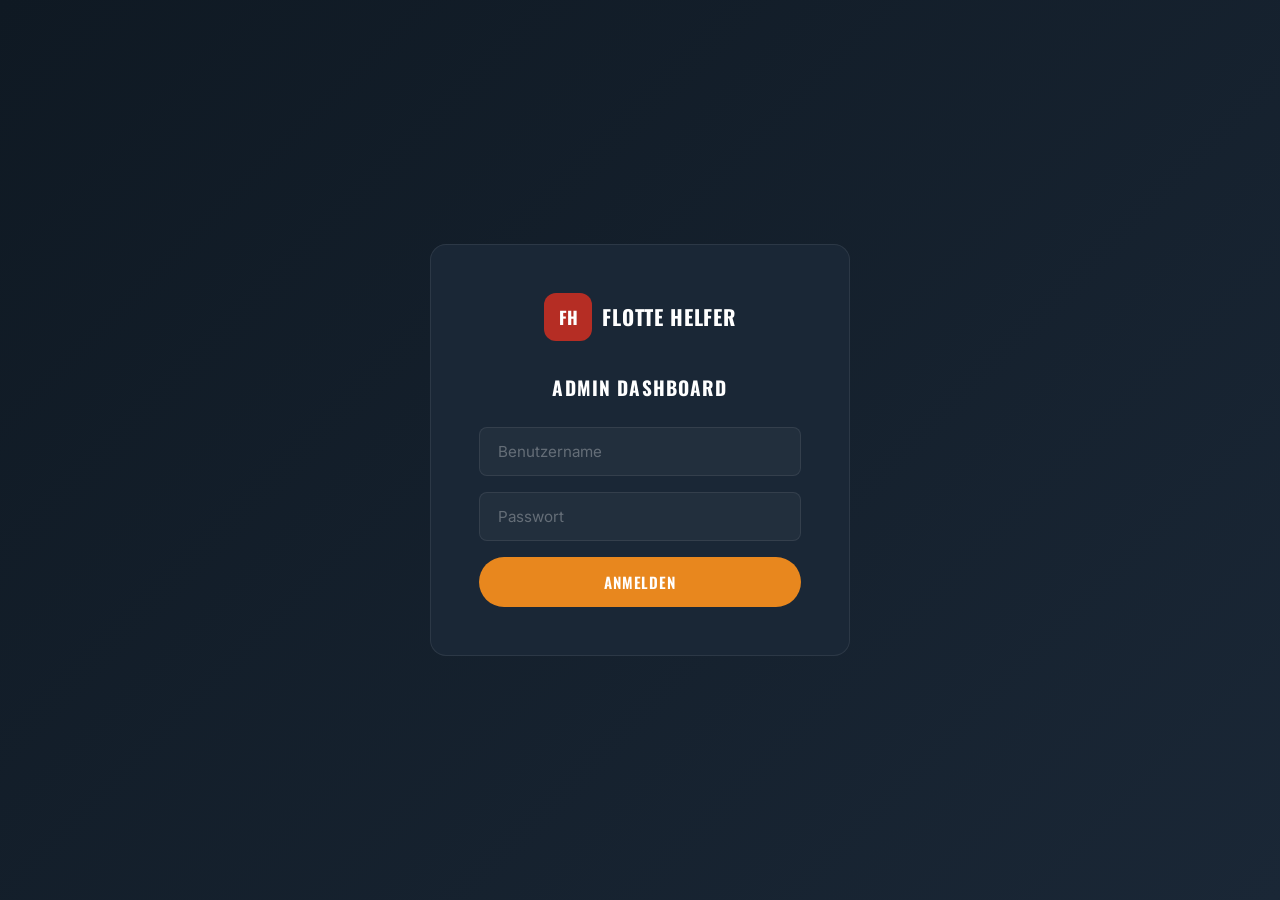
<file: admin.html>
<!DOCTYPE html>
<html lang="de">
<head>
  <meta charset="UTF-8">
  <meta name="viewport" content="width=device-width, initial-scale=1.0">
  <title>Flotte Helfer - Admin Dashboard</title>
  <meta name="robots" content="noindex, nofollow">
  <link rel="preconnect" href="https://fonts.googleapis.com">
  <link rel="preconnect" href="https://fonts.gstatic.com" crossorigin>
  <link href="https://fonts.googleapis.com/css2?family=Inter:wght@400;500;600;700&family=Oswald:wght@400;500;600;700&display=swap" rel="stylesheet">
  <style>
    :root {
      --primary: #B52D24;
      --primary-dark: #8B1A14;
      --accent: #E8871E;
      --secondary: #2C3E50;
      --dark: #0F1923;
      --dark-2: #1a2736;
      --dark-3: #2a3a4a;
      --gold: #F5C518;
      --light: #F7F9FC;
      --white: #ffffff;
      --border: rgba(255,255,255,0.08);
      --text: #94a3b8;
      --radius: 16px;
      --radius-sm: 8px;
      --transition: 0.3s cubic-bezier(0.4, 0, 0.2, 1);
      --font-heading: 'Oswald', sans-serif;
      --font-body: 'Inter', sans-serif;
    }

    *, *::before, *::after { box-sizing: border-box; margin: 0; padding: 0; }

    body {
      font-family: var(--font-body);
      background: var(--dark);
      color: var(--text);
      min-height: 100vh;
      line-height: 1.6;
    }

    /* ========== LOGIN ========== */
    .login-screen {
      min-height: 100vh;
      display: flex;
      align-items: center;
      justify-content: center;
      padding: 24px;
      background: linear-gradient(135deg, var(--dark) 0%, var(--dark-2) 100%);
    }

    .login-card {
      background: var(--dark-2);
      border: 1px solid var(--border);
      border-radius: var(--radius);
      padding: 48px;
      width: 100%;
      max-width: 420px;
      text-align: center;
    }

    .login-logo {
      display: inline-flex;
      align-items: center;
      gap: 10px;
      margin-bottom: 32px;
    }

    .login-logo .logo-icon {
      display: inline-flex;
      align-items: center;
      justify-content: center;
      width: 48px;
      height: 48px;
      background: var(--primary);
      color: var(--white);
      font-family: var(--font-heading);
      font-weight: 700;
      font-size: 1.1rem;
      border-radius: 12px;
    }

    .login-logo .logo-text {
      font-family: var(--font-heading);
      font-size: 1.3rem;
      font-weight: 700;
      color: var(--white);
      text-transform: uppercase;
      letter-spacing: 0.04em;
    }

    .login-card h2 {
      font-family: var(--font-heading);
      color: var(--white);
      font-size: 1.2rem;
      text-transform: uppercase;
      letter-spacing: 0.06em;
      margin-bottom: 24px;
    }

    .login-form input {
      width: 100%;
      padding: 14px 18px;
      border: 1px solid var(--border);
      border-radius: var(--radius-sm);
      background: rgba(255,255,255,0.04);
      color: var(--white);
      font-family: var(--font-body);
      font-size: 0.95rem;
      outline: none;
      transition: all var(--transition);
      margin-bottom: 16px;
    }

    .login-form input:focus {
      border-color: var(--primary);
      box-shadow: 0 0 0 3px rgba(181, 45, 36, 0.2);
    }

    .login-form input::placeholder { color: rgba(255,255,255,0.3); }

    .login-btn {
      width: 100%;
      padding: 14px;
      background: var(--accent);
      color: var(--white);
      font-family: var(--font-heading);
      font-size: 0.95rem;
      font-weight: 600;
      text-transform: uppercase;
      letter-spacing: 0.06em;
      border: none;
      border-radius: 50px;
      cursor: pointer;
      transition: all var(--transition);
    }

    .login-btn:hover { background: #c97218; transform: translateY(-2px); }

    .login-error {
      color: #ef4444;
      font-size: 0.85rem;
      margin-top: 12px;
      display: none;
    }

    /* ========== DASHBOARD ========== */
    .dashboard { display: none; min-height: 100vh; }
    .dashboard.active { display: flex; }

    .sidebar {
      width: 260px;
      background: var(--dark-2);
      border-right: 1px solid var(--border);
      padding: 24px 0;
      flex-shrink: 0;
      position: fixed;
      top: 0;
      left: 0;
      bottom: 0;
      overflow-y: auto;
    }

    .sidebar-logo {
      display: flex;
      align-items: center;
      gap: 10px;
      padding: 0 24px 24px;
      border-bottom: 1px solid var(--border);
      margin-bottom: 24px;
    }

    .sidebar-logo .logo-icon {
      display: inline-flex;
      align-items: center;
      justify-content: center;
      width: 36px;
      height: 36px;
      background: var(--primary);
      color: var(--white);
      font-family: var(--font-heading);
      font-weight: 700;
      font-size: 0.85rem;
      border-radius: 8px;
    }

    .sidebar-logo .logo-text {
      font-family: var(--font-heading);
      font-size: 1rem;
      font-weight: 700;
      color: var(--white);
      text-transform: uppercase;
      letter-spacing: 0.04em;
    }

    .sidebar-nav a {
      display: flex;
      align-items: center;
      gap: 12px;
      padding: 12px 24px;
      color: var(--text);
      font-size: 0.9rem;
      font-weight: 500;
      text-decoration: none;
      transition: all var(--transition);
      border-left: 3px solid transparent;
    }

    .sidebar-nav a:hover,
    .sidebar-nav a.active {
      background: rgba(181, 45, 36, 0.1);
      color: var(--white);
      border-left-color: var(--primary);
    }

    .sidebar-nav svg { flex-shrink: 0; }

    .sidebar-bottom {
      position: absolute;
      bottom: 0;
      left: 0;
      right: 0;
      padding: 16px 24px;
      border-top: 1px solid var(--border);
    }

    .sidebar-bottom a {
      display: flex;
      align-items: center;
      gap: 8px;
      color: var(--text);
      font-size: 0.85rem;
      text-decoration: none;
      transition: color var(--transition);
    }

    .sidebar-bottom a:hover { color: #ef4444; }

    .main-content {
      flex: 1;
      margin-left: 260px;
      padding: 32px;
    }

    .dash-header {
      display: flex;
      justify-content: space-between;
      align-items: center;
      margin-bottom: 32px;
    }

    .dash-header h1 {
      font-family: var(--font-heading);
      color: var(--white);
      font-size: 1.6rem;
      text-transform: uppercase;
      letter-spacing: 0.04em;
    }

    .dash-header-actions { display: flex; gap: 12px; }

    .dash-btn {
      padding: 10px 20px;
      border-radius: 50px;
      font-family: var(--font-heading);
      font-size: 0.8rem;
      font-weight: 600;
      text-transform: uppercase;
      letter-spacing: 0.06em;
      border: none;
      cursor: pointer;
      transition: all var(--transition);
    }

    .dash-btn-primary {
      background: var(--accent);
      color: var(--white);
    }

    .dash-btn-primary:hover { background: #c97218; }

    .dash-btn-outline {
      background: transparent;
      color: var(--text);
      border: 1px solid var(--border);
    }

    .dash-btn-outline:hover { border-color: rgba(255,255,255,0.2); color: var(--white); }

    /* Stats Cards */
    .stats-cards {
      display: grid;
      grid-template-columns: repeat(4, 1fr);
      gap: 16px;
      margin-bottom: 32px;
    }

    .stat-card {
      background: var(--dark-2);
      border: 1px solid var(--border);
      border-radius: var(--radius);
      padding: 24px;
    }

    .stat-card-label {
      font-size: 0.75rem;
      text-transform: uppercase;
      letter-spacing: 0.08em;
      color: var(--text);
      margin-bottom: 8px;
    }

    .stat-card-value {
      font-family: var(--font-heading);
      font-size: 2rem;
      font-weight: 700;
      color: var(--white);
      line-height: 1;
    }

    .stat-card-change {
      font-size: 0.8rem;
      margin-top: 8px;
    }

    .stat-card-change.positive { color: #22c55e; }
    .stat-card-change.neutral { color: var(--accent); }

    /* Table */
    .table-card {
      background: var(--dark-2);
      border: 1px solid var(--border);
      border-radius: var(--radius);
      overflow: hidden;
    }

    .table-header {
      display: flex;
      justify-content: space-between;
      align-items: center;
      padding: 20px 24px;
      border-bottom: 1px solid var(--border);
    }

    .table-header h3 {
      font-family: var(--font-heading);
      color: var(--white);
      font-size: 1rem;
      text-transform: uppercase;
      letter-spacing: 0.04em;
    }

    .table-filter {
      display: flex;
      gap: 8px;
    }

    .filter-btn {
      padding: 6px 14px;
      border-radius: 50px;
      font-size: 0.75rem;
      font-weight: 600;
      border: 1px solid var(--border);
      background: transparent;
      color: var(--text);
      cursor: pointer;
      transition: all var(--transition);
    }

    .filter-btn.active,
    .filter-btn:hover {
      background: var(--primary);
      border-color: var(--primary);
      color: var(--white);
    }

    table {
      width: 100%;
      border-collapse: collapse;
    }

    th {
      text-align: left;
      padding: 14px 24px;
      font-family: var(--font-heading);
      font-size: 0.75rem;
      text-transform: uppercase;
      letter-spacing: 0.08em;
      color: var(--text);
      border-bottom: 1px solid var(--border);
      white-space: nowrap;
    }

    td {
      padding: 16px 24px;
      font-size: 0.9rem;
      border-bottom: 1px solid var(--border);
      color: rgba(255,255,255,0.8);
    }

    tr:last-child td { border-bottom: none; }

    tr:hover td { background: rgba(255,255,255,0.02); }

    .badge {
      display: inline-block;
      padding: 4px 12px;
      border-radius: 50px;
      font-size: 0.7rem;
      font-weight: 600;
      text-transform: uppercase;
      letter-spacing: 0.04em;
    }

    .badge-neu { background: rgba(232, 135, 30, 0.15); color: var(--accent); }
    .badge-kontaktiert { background: rgba(26, 138, 138, 0.15); color: var(--secondary); }
    .badge-erledigt { background: rgba(181, 45, 36, 0.15); color: var(--primary); }

    .action-btn {
      background: none;
      border: none;
      color: var(--text);
      cursor: pointer;
      padding: 4px 8px;
      border-radius: 6px;
      transition: all var(--transition);
      font-size: 0.8rem;
    }

    .action-btn:hover { background: rgba(255,255,255,0.06); color: var(--white); }

    .empty-state {
      text-align: center;
      padding: 60px 24px;
      color: var(--text);
    }

    .empty-state svg { margin-bottom: 16px; opacity: 0.3; }
    .empty-state p { font-size: 0.95rem; }

    /* Responsive */
    @media (max-width: 1024px) {
      .stats-cards { grid-template-columns: repeat(2, 1fr); }
    }

    @media (max-width: 768px) {
      .sidebar { display: none; }
      .main-content { margin-left: 0; }
      .stats-cards { grid-template-columns: 1fr; }
      .dash-header { flex-direction: column; gap: 16px; align-items: flex-start; }
      .table-card { overflow-x: auto; }
      table { min-width: 600px; }
    }
  </style>
</head>
<body>

  <!-- ========== LOGIN SCREEN ========== -->
  <div class="login-screen" id="loginScreen">
    <div class="login-card">
      <div class="login-logo">
        <span class="logo-icon">FH</span>
        <span class="logo-text">Flotte Helfer</span>
      </div>
      <h2>Admin Dashboard</h2>
      <form class="login-form" onsubmit="handleLogin(event)">
        <input type="text" id="loginUser" placeholder="Benutzername" autocomplete="username" required>
        <input type="password" id="loginPass" placeholder="Passwort" autocomplete="current-password" required>
        <button type="submit" class="login-btn">Anmelden</button>
        <p class="login-error" id="loginError">Ungültige Zugangsdaten</p>
      </form>
    </div>
  </div>

  <!-- ========== DASHBOARD ========== -->
  <div class="dashboard" id="dashboard">
    <!-- Sidebar -->
    <aside class="sidebar">
      <div class="sidebar-logo">
        <span class="logo-icon">FH</span>
        <span class="logo-text">Admin</span>
      </div>
      <nav class="sidebar-nav">
        <a href="#" class="active">
          <svg width="18" height="18" viewBox="0 0 24 24" fill="none" stroke="currentColor" stroke-width="2"><rect x="3" y="3" width="7" height="7"/><rect x="14" y="3" width="7" height="7"/><rect x="14" y="14" width="7" height="7"/><rect x="3" y="14" width="7" height="7"/></svg>
          Dashboard
        </a>
        <a href="#">
          <svg width="18" height="18" viewBox="0 0 24 24" fill="none" stroke="currentColor" stroke-width="2"><path d="M4 4h16c1.1 0 2 .9 2 2v12c0 1.1-.9 2-2 2H4c-1.1 0-2-.9-2-2V6c0-1.1.9-2 2-2z"/><polyline points="22,6 12,13 2,6"/></svg>
          Anfragen
        </a>
        <a href="../index.html">
          <svg width="18" height="18" viewBox="0 0 24 24" fill="none" stroke="currentColor" stroke-width="2"><path d="M18 13v6a2 2 0 01-2 2H5a2 2 0 01-2-2V8a2 2 0 012-2h6"/><polyline points="15 3 21 3 21 9"/><line x1="10" y1="14" x2="21" y2="3"/></svg>
          Website ansehen
        </a>
      </nav>
      <div class="sidebar-bottom">
        <a href="#" onclick="handleLogout()">
          <svg width="16" height="16" viewBox="0 0 24 24" fill="none" stroke="currentColor" stroke-width="2"><path d="M9 21H5a2 2 0 01-2-2V5a2 2 0 012-2h4"/><polyline points="16 17 21 12 16 7"/><line x1="21" y1="12" x2="9" y2="12"/></svg>
          Abmelden
        </a>
      </div>
    </aside>

    <!-- Main -->
    <main class="main-content">
      <div class="dash-header">
        <h1>Dashboard</h1>
        <div class="dash-header-actions">
          <button class="dash-btn dash-btn-outline" onclick="exportCSV()">CSV Export</button>
          <button class="dash-btn dash-btn-primary" onclick="clearSubmissions()">Alle löschen</button>
        </div>
      </div>

      <div class="stats-cards" id="statsCards">
        <!-- Filled by JS -->
      </div>

      <div class="table-card">
        <div class="table-header">
          <h3>Anfragen</h3>
          <div class="table-filter">
            <button class="filter-btn active" onclick="filterTable('all', this)">Alle</button>
            <button class="filter-btn" onclick="filterTable('Neu', this)">Neu</button>
            <button class="filter-btn" onclick="filterTable('Kontaktiert', this)">Kontaktiert</button>
            <button class="filter-btn" onclick="filterTable('Erledigt', this)">Erledigt</button>
          </div>
        </div>
        <div id="tableContainer">
          <!-- Filled by JS -->
        </div>
      </div>
    </main>
  </div>

  <script>
    // ========== AUTH ==========
    // Client-side check only — NOT real auth. Replace with Netlify Identity
    // or a serverless function for anything sensitive.
    // TODO: change CHANGE_ME_BEFORE_DEPLOY to a strong password before deploying.
    // Do not commit the deployed value to a public repo.
    const ADMIN_USER = 'admin';
    const ADMIN_PASS = 'CHANGE_ME_BEFORE_DEPLOY';

    function handleLogin(e) {
      e.preventDefault();
      const user = document.getElementById('loginUser').value;
      const pass = document.getElementById('loginPass').value;

      if (user === ADMIN_USER && pass === ADMIN_PASS) {
        sessionStorage.setItem('fh_admin', 'true');
        showDashboard();
      } else {
        document.getElementById('loginError').style.display = 'block';
      }
    }

    function handleLogout() {
      sessionStorage.removeItem('fh_admin');
      document.getElementById('dashboard').classList.remove('active');
      document.getElementById('loginScreen').style.display = 'flex';
    }

    function showDashboard() {
      document.getElementById('loginScreen').style.display = 'none';
      document.getElementById('dashboard').classList.add('active');
      renderDashboard();
    }

    // Check session
    if (sessionStorage.getItem('fh_admin') === 'true') {
      showDashboard();
    }

    // ========== DASHBOARD DATA ==========
    let currentFilter = 'all';

    function getSubmissions() {
      return JSON.parse(localStorage.getItem('fh_submissions') || '[]');
    }

    function renderDashboard() {
      const submissions = getSubmissions();
      renderStats(submissions);
      renderTable(submissions);
    }

    function renderStats(submissions) {
      const total = submissions.length;
      const neu = submissions.filter(s => s.status === 'Neu').length;
      const kontaktiert = submissions.filter(s => s.status === 'Kontaktiert').length;
      const erledigt = submissions.filter(s => s.status === 'Erledigt').length;

      document.getElementById('statsCards').innerHTML = `
        <div class="stat-card">
          <div class="stat-card-label">Gesamt Anfragen</div>
          <div class="stat-card-value">${total}</div>
          <div class="stat-card-change neutral">Alle Anfragen</div>
        </div>
        <div class="stat-card">
          <div class="stat-card-label">Neue Anfragen</div>
          <div class="stat-card-value">${neu}</div>
          <div class="stat-card-change" style="color: var(--accent);">Noch unbearbeitet</div>
        </div>
        <div class="stat-card">
          <div class="stat-card-label">Kontaktiert</div>
          <div class="stat-card-value">${kontaktiert}</div>
          <div class="stat-card-change" style="color: var(--secondary);">In Bearbeitung</div>
        </div>
        <div class="stat-card">
          <div class="stat-card-label">Erledigt</div>
          <div class="stat-card-value">${erledigt}</div>
          <div class="stat-card-change positive">Abgeschlossen</div>
        </div>
      `;
    }

    function renderTable(submissions) {
      const filtered = currentFilter === 'all'
        ? submissions
        : submissions.filter(s => s.status === currentFilter);

      if (filtered.length === 0) {
        document.getElementById('tableContainer').innerHTML = `
          <div class="empty-state">
            <svg width="48" height="48" viewBox="0 0 24 24" fill="none" stroke="currentColor" stroke-width="1.5"><path d="M4 4h16c1.1 0 2 .9 2 2v12c0 1.1-.9 2-2 2H4c-1.1 0-2-.9-2-2V6c0-1.1.9-2 2-2z"/><polyline points="22,6 12,13 2,6"/></svg>
            <p>Keine Anfragen vorhanden</p>
          </div>
        `;
        return;
      }

      const rows = filtered.map(sub => {
        const d = sub.data;
        const date = new Date(sub.timestamp).toLocaleDateString('de-DE', {
          day: '2-digit', month: '2-digit', year: 'numeric', hour: '2-digit', minute: '2-digit'
        });
        const badgeClass = sub.status === 'Neu' ? 'badge-neu' : sub.status === 'Kontaktiert' ? 'badge-kontaktiert' : 'badge-erledigt';

        return `
          <tr>
            <td>${date}</td>
            <td>${d.name || '-'}</td>
            <td>${d.email || '-'}</td>
            <td>${d.telefon || '-'}</td>
            <td>${d.leistung || '-'}</td>
            <td><span class="badge ${badgeClass}">${sub.status}</span></td>
            <td>
              <button class="action-btn" onclick="cycleStatus('${sub.id}')" title="Status ändern">
                <svg width="14" height="14" viewBox="0 0 24 24" fill="none" stroke="currentColor" stroke-width="2"><polyline points="1 4 1 10 7 10"/><path d="M3.51 15a9 9 0 102.13-9.36L1 10"/></svg>
              </button>
              <button class="action-btn" onclick="deleteSubmission('${sub.id}')" title="Löschen">
                <svg width="14" height="14" viewBox="0 0 24 24" fill="none" stroke="currentColor" stroke-width="2"><polyline points="3 6 5 6 21 6"/><path d="M19 6v14a2 2 0 01-2 2H7a2 2 0 01-2-2V6m3 0V4a2 2 0 012-2h4a2 2 0 012 2v2"/></svg>
              </button>
            </td>
          </tr>
        `;
      }).join('');

      document.getElementById('tableContainer').innerHTML = `
        <table>
          <thead>
            <tr>
              <th>Datum</th>
              <th>Name</th>
              <th>E-Mail</th>
              <th>Telefon</th>
              <th>Leistung</th>
              <th>Status</th>
              <th>Aktionen</th>
            </tr>
          </thead>
          <tbody>${rows}</tbody>
        </table>
      `;
    }

    function cycleStatus(id) {
      const submissions = getSubmissions();
      const sub = submissions.find(s => s.id === id);
      if (!sub) return;

      const cycle = { 'Neu': 'Kontaktiert', 'Kontaktiert': 'Erledigt', 'Erledigt': 'Neu' };
      sub.status = cycle[sub.status] || 'Neu';

      localStorage.setItem('fh_submissions', JSON.stringify(submissions));
      renderDashboard();
    }

    function deleteSubmission(id) {
      const submissions = getSubmissions().filter(s => s.id !== id);
      localStorage.setItem('fh_submissions', JSON.stringify(submissions));
      renderDashboard();
    }

    function clearSubmissions() {
      if (confirm('Alle Anfragen wirklich löschen?')) {
        localStorage.setItem('fh_submissions', '[]');
        renderDashboard();
      }
    }

    function filterTable(filter, btn) {
      currentFilter = filter;
      document.querySelectorAll('.filter-btn').forEach(b => b.classList.remove('active'));
      if (btn) btn.classList.add('active');
      renderTable(getSubmissions());
    }

    function exportCSV() {
      const submissions = getSubmissions();
      if (!submissions.length) return alert('Keine Daten vorhanden.');

      const headers = ['Datum', 'Name', 'E-Mail', 'Telefon', 'Leistung', 'Nachricht', 'Status'];
      const rows = submissions.map(s => [
        new Date(s.timestamp).toLocaleDateString('de-DE'),
        s.data.name || '',
        s.data.email || '',
        s.data.telefon || '',
        s.data.leistung || '',
        (s.data.nachricht || '').replace(/"/g, '""'),
        s.status
      ]);

      let csv = headers.join(';') + '\n';
      rows.forEach(row => {
        csv += row.map(v => `"${v}"`).join(';') + '\n';
      });

      const blob = new Blob(['\uFEFF' + csv], { type: 'text/csv;charset=utf-8;' });
      const url = URL.createObjectURL(blob);
      const a = document.createElement('a');
      a.href = url;
      a.download = `flotte-helfer-anfragen-${new Date().toISOString().split('T')[0]}.csv`;
      a.click();
      URL.revokeObjectURL(url);
    }
  </script>
</body>
</html>
</file>
